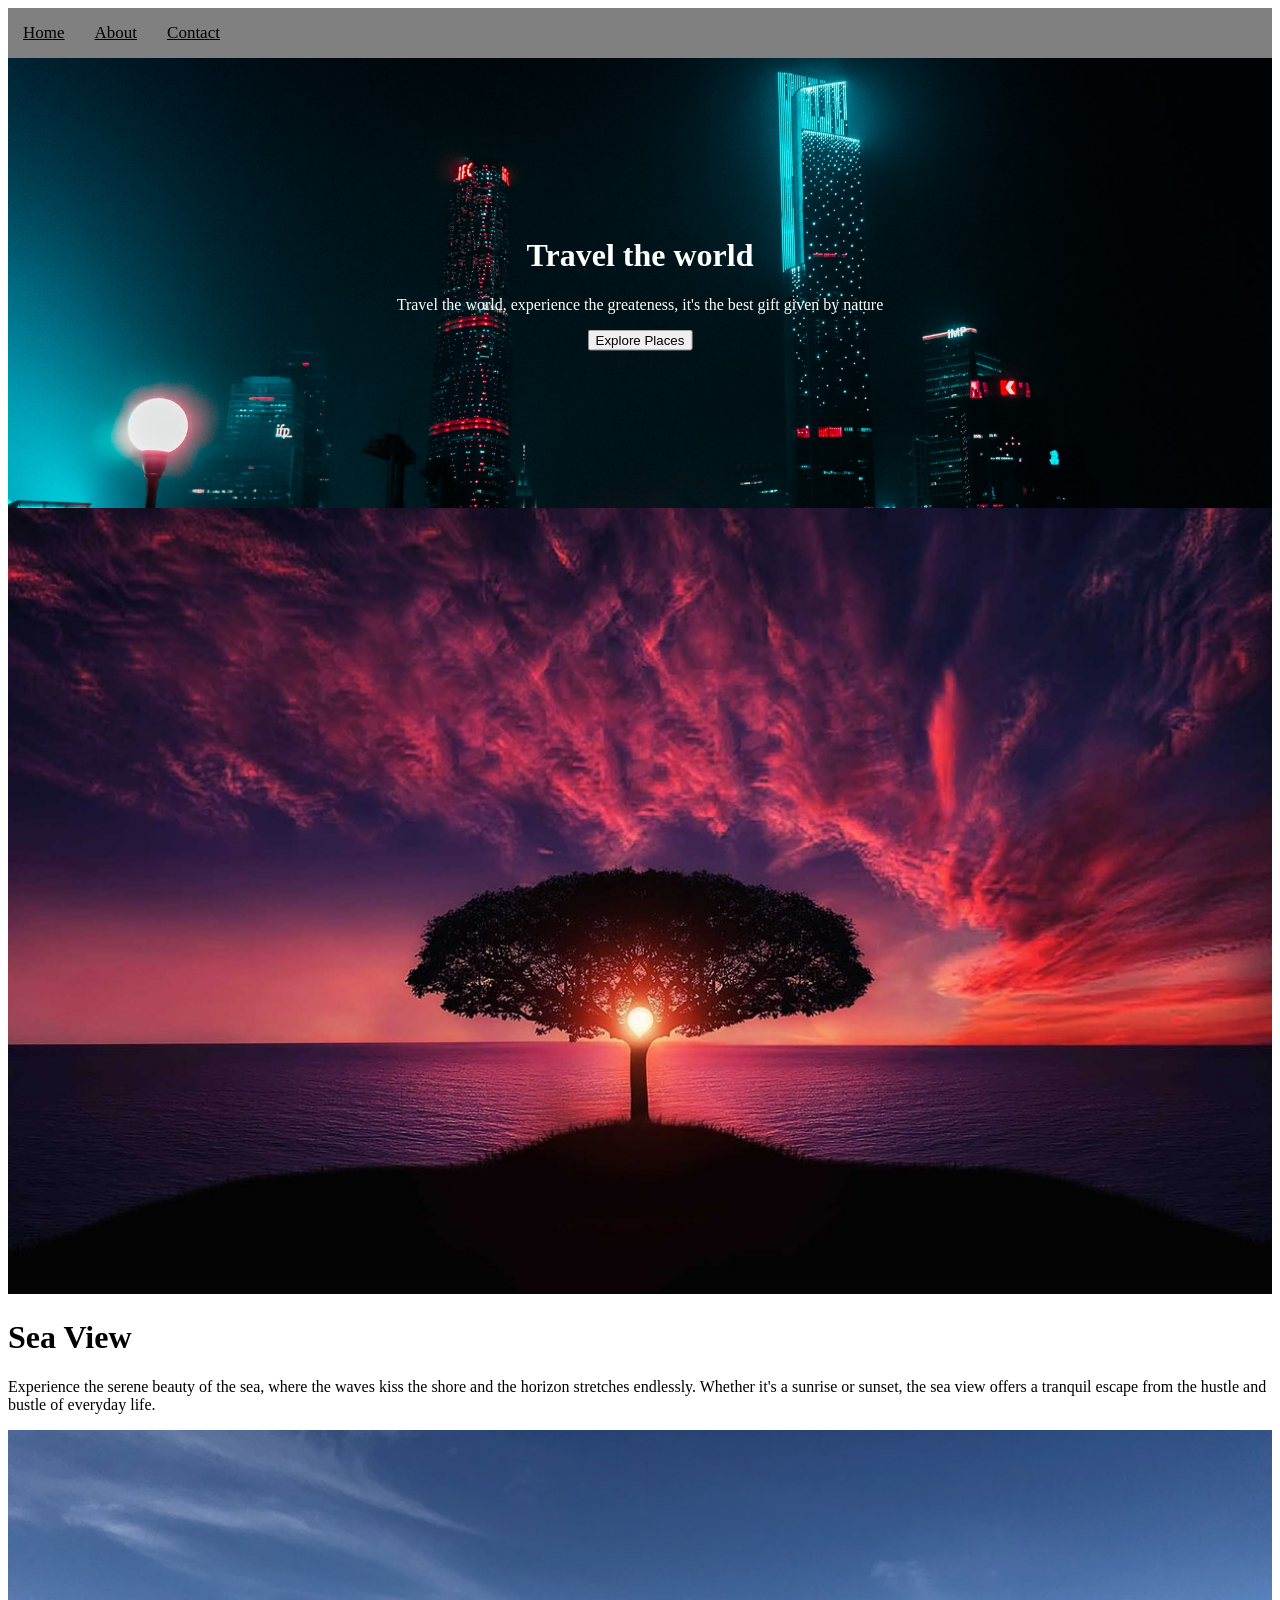
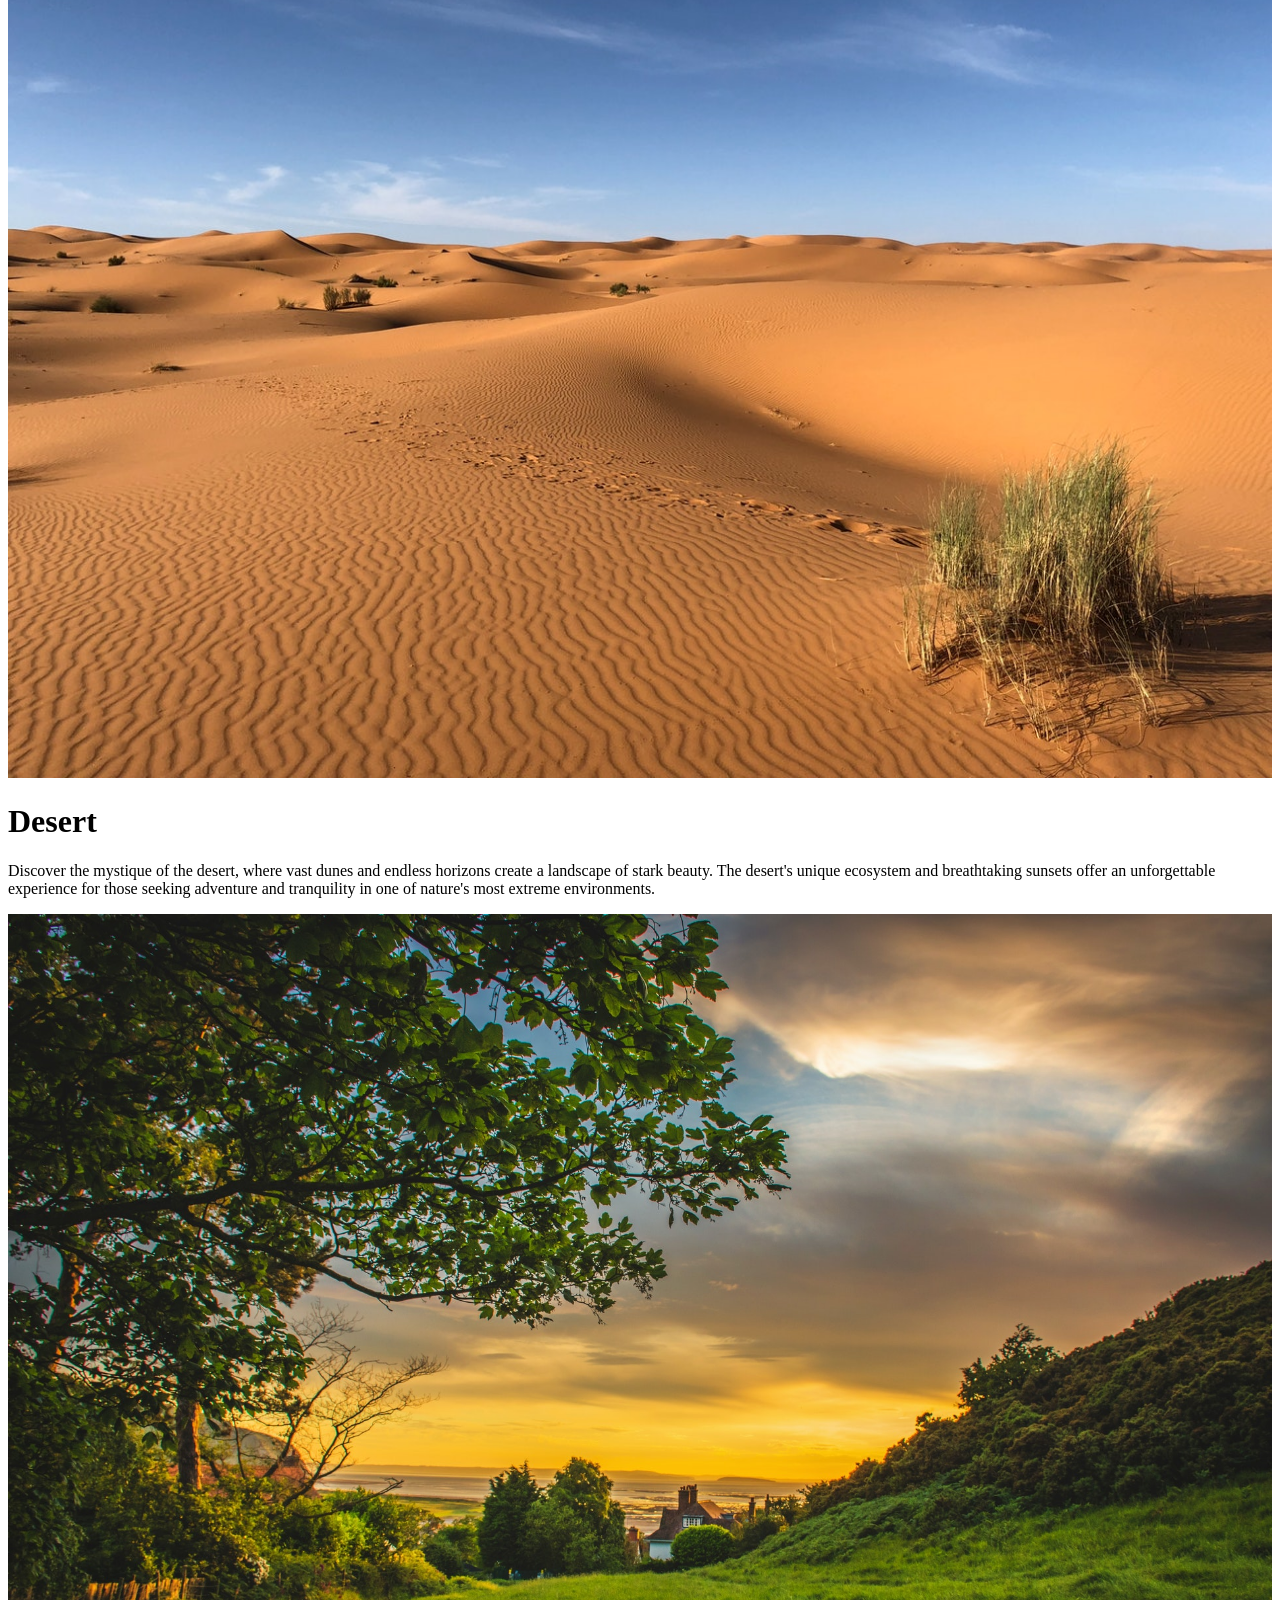
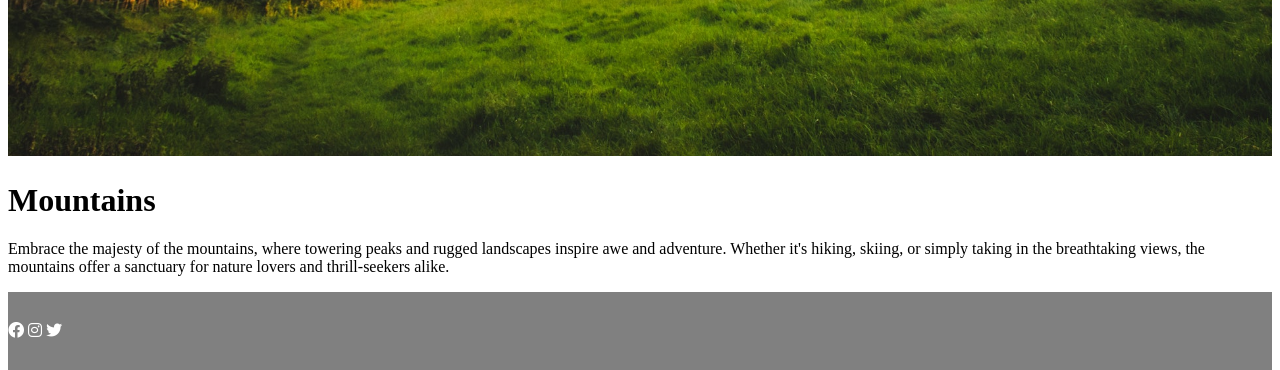
<file: Assigment#1_f2023266379/index.html>
<!DOCTYPE html>
<html lang="en">
<head>
    <meta charset="UTF-8">
    <meta name="viewport" content="width=device-width, initial-scale=1.0">
    <title>Travel Agency</title>
</head>
<body>
    <link rel="stylesheet" href="style.css">
    <link rel="stylesheet" href="https://cdnjs.cloudflare.com/ajax/libs/font-awesome/6.0.0/css/all.min.css">
    <nav>
        <div class="topnav">
  <a href="#Home">Home</a>
  <a href="#About">About</a>
  <a href="#Contact">Contact</a>
        </div>
    </nav>

    <div class="hero-image">
  <div class="hero-text">   
    <h1>Travel the world</h1>
    <p>Travel the world, experience the greateness, it's the best gift given by nature</p>
    <button>Explore Places</button>
  </div>
</div>

<div class="Card">
    <img src="images/showcase-photo1.jpg" alt="Not Found" width="100%">
    <h1>Sea View</h1>
    <p>Experience the serene beauty of the sea, where the waves kiss the shore and the horizon stretches endlessly. Whether it's a sunrise or sunset, the sea view offers a tranquil escape from the hustle and bustle of everyday life.</p>
</div>

<div class="Card">
    <img src="images/showcase-photo2.jpg" alt="Not Found" width="100%">
    <h1>Desert</h1>
    <p>Discover the mystique of the desert, where vast dunes and endless horizons create a landscape of stark beauty. The desert's unique ecosystem and breathtaking sunsets offer an unforgettable experience for those seeking adventure and tranquility in one of nature's most extreme environments.</p>
</div>

<div class="Card">
    <img src="images/showcase-photo3.jpg" alt="Not Found" width="100%"> 
    <h1>Mountains</h1>
    <p>Embrace the majesty of the mountains, where towering peaks and rugged landscapes inspire awe and adventure. Whether it's hiking, skiing, or simply taking in the breathtaking views, the mountains offer a sanctuary for nature lovers and thrill-seekers alike.</p>
</div>

<footer class="footer">

  <div class="footer-container">

    <div class="footer-right">
      <a href="https://www.facebook.com/"><i class="fab fa-facebook"></i></a>
      <a href="https://www.instagram.com/itaha2005"><i class="fab fa-instagram"></i></a>
      <a href="https://www.twitter.com/"><i class="fab fa-twitter"></i></a>
    </div>

  </div>

</footer>


</body>
</html>
</file>
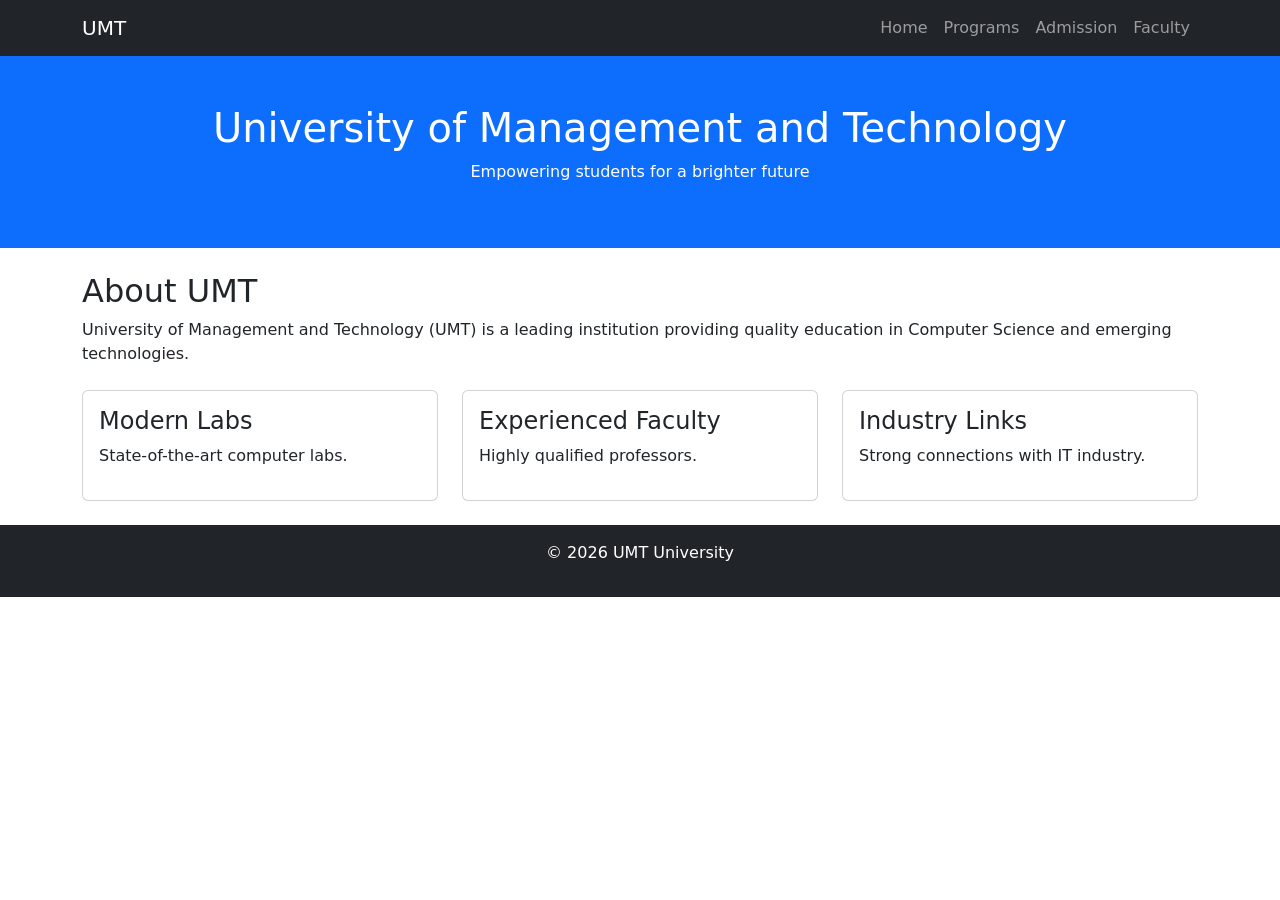
<file: Assignment#3_f2023266379/index.html>
<!DOCTYPE html>
<html lang="en">
<head>
    <meta charset="UTF-8">
    <meta name="viewport" content="width=device-width, initial-scale=1.0">
    <title>UMT</title>
    <link href="https://cdn.jsdelivr.net/npm/bootstrap@5.3.0/dist/css/bootstrap.min.css" rel="stylesheet">
</head>
<body>
    <nav class="navbar navbar-expand-lg navbar-dark bg-dark">
  <div class="container">
    <a class="navbar-brand" href="#">UMT</a>

    <button class="navbar-toggler" data-bs-toggle="collapse" data-bs-target="#menu">
      <span class="navbar-toggler-icon"></span>
    </button>

    <div class="collapse navbar-collapse" id="menu">
      <ul class="navbar-nav ms-auto">
        <li class="nav-item"><a class="nav-link" href="index.html">Home</a></li>
        <li class="nav-item"><a class="nav-link" href="programs.html">Programs</a></li>
        <li class="nav-item"><a class="nav-link" href="admission.html">Admission</a></li>
        <li class="nav-item"><a class="nav-link" href="faculty.html">Faculty</a></li>
      </ul>
    </div>
  </div>
</nav>

<div class="bg-primary text-white text-center p-5">
    <h1>University of Management and Technology</h1>
    <p>Empowering students for a brighter future</p>
</div>

<div class="container mt-4">
    <h2>About UMT</h2>
    <p>
        University of Management and Technology (UMT) is a leading institution
        providing quality education in Computer Science and emerging technologies.
    </p>
</div>

<div class="container mt-4">
    <div class="row">

        <div class="col-md-4">
            <div class="card p-3">
                <h4>Modern Labs</h4>
                <p>State-of-the-art computer labs.</p>
            </div>
        </div>

        <div class="col-md-4">
            <div class="card p-3">
                <h4>Experienced Faculty</h4>
                <p>Highly qualified professors.</p>
            </div>
        </div>

        <div class="col-md-4">
            <div class="card p-3">
                <h4>Industry Links</h4>
                <p>Strong connections with IT industry.</p>
            </div>
        </div>

    </div>
</div>

<footer class="bg-dark text-white text-center p-3 mt-4">
    <p>© 2026 UMT University</p>
</footer>

</body>
</html>
</file>
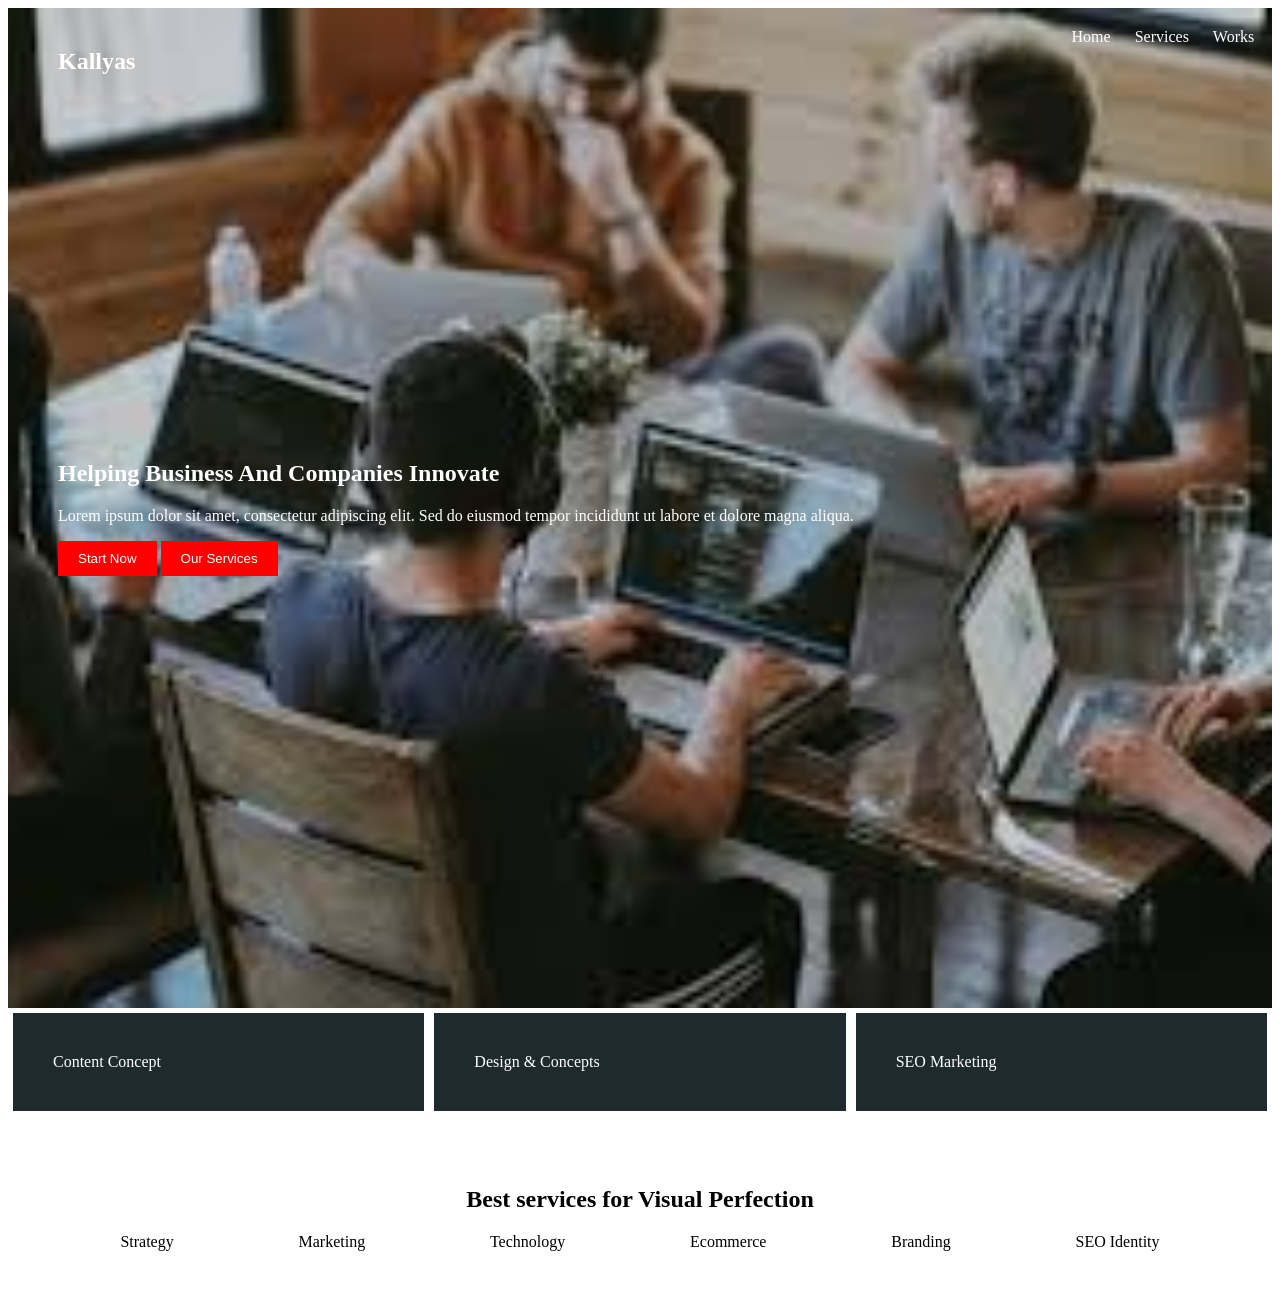
<file: Assignment#2_f2023266379/02-Assignment/index.html>
<!DOCTYPE html>
<html lang="en">
<head>
    <meta charset="UTF-8">
    <meta name="viewport" content="width=device-width, initial-scale=1.0">
    <title>Photoshop to HTML</title>
</head>
<body>
    <link rel="stylesheet" href="style.css">
    <header class="navbar">
    <h2>Kallyas</h2>
    <nav>
        <a href="#">Home</a>
        <a href="#">Services</a>
        <a href="#">Works</a>
        <a href="#">Contact</a>
    </nav>
</header>

<section class="hero">
    <div class="hero-content">
        <h1>Helping Business And Companies Innovate</h1>
        <p>Lorem ipsum dolor sit amet, consectetur adipiscing elit. Sed do eiusmod tempor incididunt ut labore et dolore magna aliqua.</p>
        <button>Start Now</button>
        <button>Our Services</button>
    </div>
</section>

<section class="services">
    <div class="card">Content Concept</div>
    <div class="card">Design & Concepts</div>
    <div class="card">SEO Marketing</div>
</section>

<section class="features">
    <h2>Best services for Visual Perfection</h2>

    <div class="feature-box">
        <div>Strategy</div>
        <div>Marketing</div>
        <div>Technology</div>
        <div>Ecommerce</div>
        <div>Branding</div>
        <div>SEO Identity</div>
    </div>
</section>
</body>
</html>
</file>
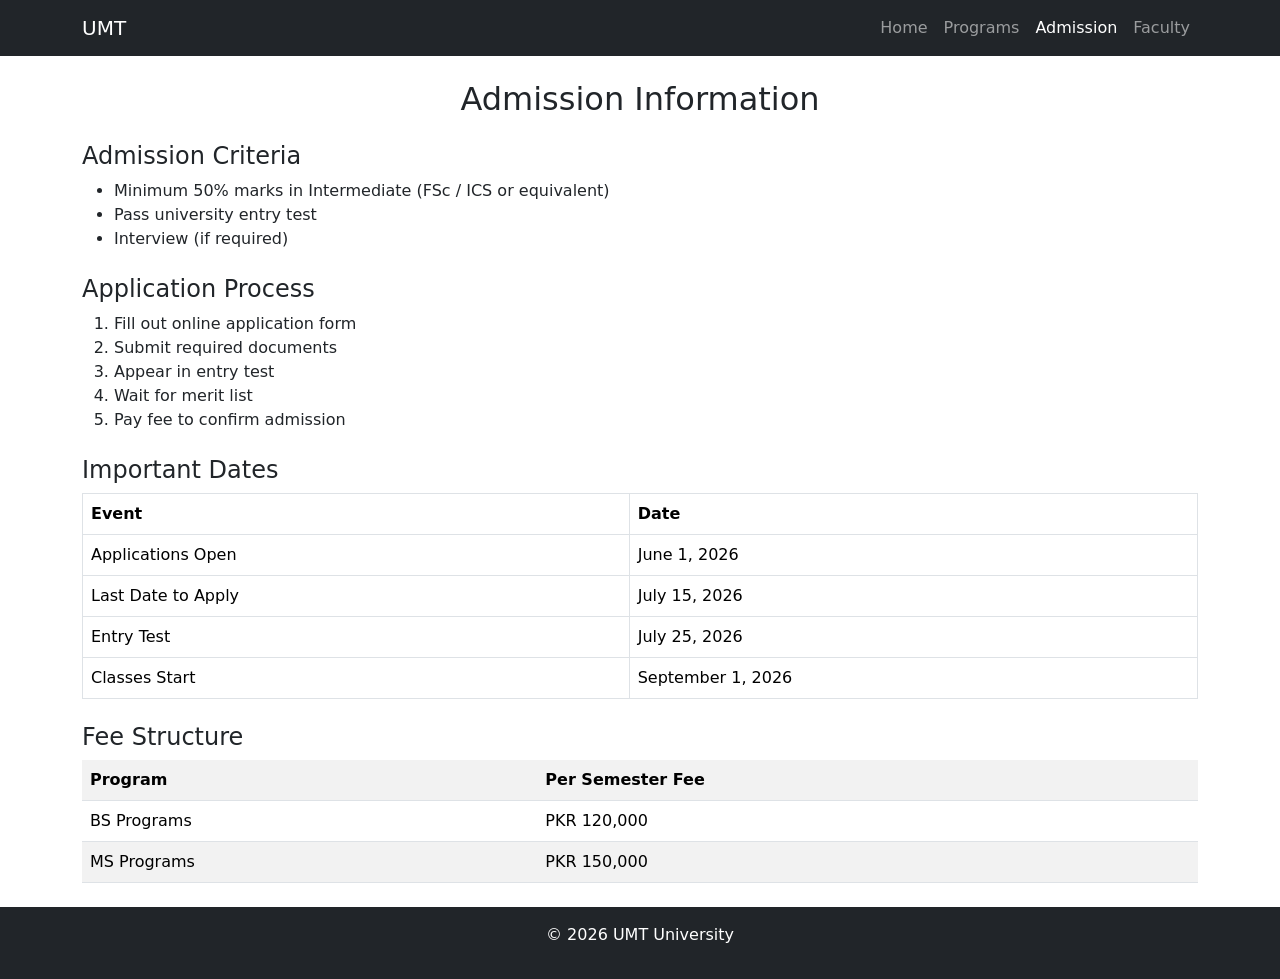
<file: Assignment#3_f2023266379/admission.html>
<!DOCTYPE html>
<html lang="en">
<head>
    <meta charset="UTF-8">
    <meta name="viewport" content="width=device-width, initial-scale=1.0">
    <title>Admission - UMT</title>

    <!-- Bootstrap CSS -->
    <link href="https://cdn.jsdelivr.net/npm/bootstrap@5.3.0/dist/css/bootstrap.min.css" rel="stylesheet">
</head>
<body>

<!-- Navbar -->
<nav class="navbar navbar-expand-lg navbar-dark bg-dark">
  <div class="container">
    <a class="navbar-brand" href="index.html">UMT</a>

    <button class="navbar-toggler" data-bs-toggle="collapse" data-bs-target="#menu">
      <span class="navbar-toggler-icon"></span>
    </button>

    <div class="collapse navbar-collapse" id="menu">
      <ul class="navbar-nav ms-auto">
        <li class="nav-item"><a class="nav-link" href="index.html">Home</a></li>
        <li class="nav-item"><a class="nav-link" href="programs.html">Programs</a></li>
        <li class="nav-item"><a class="nav-link active" href="admission.html">Admission</a></li>
        <li class="nav-item"><a class="nav-link" href="faculty.html">Faculty</a></li>
      </ul>
    </div>
  </div>
</nav>

<!-- Page Heading -->
<div class="container mt-4">
    <h2 class="text-center">Admission Information</h2>
</div>

<!-- Admission Criteria -->
<div class="container mt-4">
    <h4>Admission Criteria</h4>
    <ul>
        <li>Minimum 50% marks in Intermediate (FSc / ICS or equivalent)</li>
        <li>Pass university entry test</li>
        <li>Interview (if required)</li>
    </ul>
</div>

<!-- Application Process -->
<div class="container mt-4">
    <h4>Application Process</h4>
    <ol>
        <li>Fill out online application form</li>
        <li>Submit required documents</li>
        <li>Appear in entry test</li>
        <li>Wait for merit list</li>
        <li>Pay fee to confirm admission</li>
    </ol>
</div>

<!-- Important Dates -->
<div class="container mt-4">
    <h4>Important Dates</h4>
    <table class="table table-bordered">
        <tr>
            <th>Event</th>
            <th>Date</th>
        </tr>
        <tr>
            <td>Applications Open</td>
            <td>June 1, 2026</td>
        </tr>
        <tr>
            <td>Last Date to Apply</td>
            <td>July 15, 2026</td>
        </tr>
        <tr>
            <td>Entry Test</td>
            <td>July 25, 2026</td>
        </tr>
        <tr>
            <td>Classes Start</td>
            <td>September 1, 2026</td>
        </tr>
    </table>
</div>

<!-- Fee Structure -->
<div class="container mt-4">
    <h4>Fee Structure</h4>
    <table class="table table-striped">
        <tr>
            <th>Program</th>
            <th>Per Semester Fee</th>
        </tr>
        <tr>
            <td>BS Programs</td>
            <td>PKR 120,000</td>
        </tr>
        <tr>
            <td>MS Programs</td>
            <td>PKR 150,000</td>
        </tr>
    </table>
</div>

<!-- Footer -->
<footer class="bg-dark text-white text-center p-3 mt-4">
    <p>© 2026 UMT University</p>
</footer>

<!-- Bootstrap JS -->
<script src="https://cdn.jsdelivr.net/npm/bootstrap@5.3.0/dist/js/bootstrap.bundle.min.js"></script>

</body>
</html>
</file>
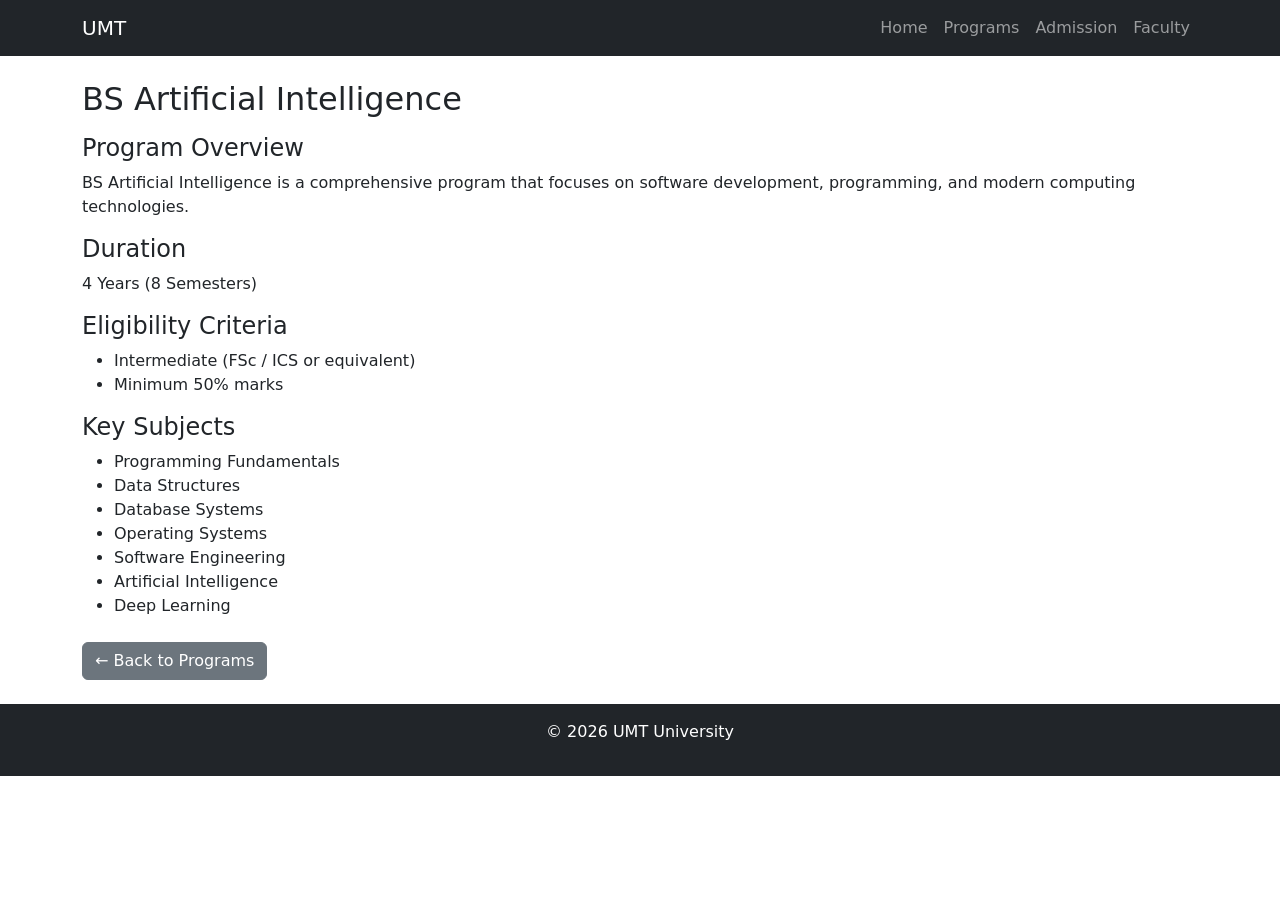
<file: Assignment#3_f2023266379/BS-AI.html>
<!DOCTYPE html>
<html lang="en">
<head>
    <meta charset="UTF-8">
    <meta name="viewport" content="width=device-width, initial-scale=1.0">
    <title>BS Artificial Intelligence</title>

    <link href="https://cdn.jsdelivr.net/npm/bootstrap@5.3.0/dist/css/bootstrap.min.css" rel="stylesheet">
</head>
<body>
    <nav class="navbar navbar-expand-lg navbar-dark bg-dark">
  <div class="container">
    <a class="navbar-brand" href="index.html">UMT</a>

    <button class="navbar-toggler" data-bs-toggle="collapse" data-bs-target="#menu">
      <span class="navbar-toggler-icon"></span>
    </button>

    <div class="collapse navbar-collapse" id="menu">
      <ul class="navbar-nav ms-auto">
        <li class="nav-item"><a class="nav-link" href="index.html">Home</a></li>
        <li class="nav-item"><a class="nav-link" href="programs.html">Programs</a></li>
        <li class="nav-item"><a class="nav-link" href="admission.html">Admission</a></li>
        <li class="nav-item"><a class="nav-link" href="faculty.html">Faculty</a></li>
      </ul>
    </div>
  </div>
</nav>

<div class="container mt-4">
    <h2>BS Artificial Intelligence</h2>
</div>

<div class="container mt-3">
    <h4>Program Overview</h4>
    <p>
        BS Artificial Intelligence is a comprehensive program that focuses on software
        development, programming, and modern computing technologies.
    </p>
</div>

<div class="container mt-3">
    <h4>Duration</h4>
    <p>4 Years (8 Semesters)</p>
</div>

<div class="container mt-3">
    <h4>Eligibility Criteria</h4>
    <ul>
        <li>Intermediate (FSc / ICS or equivalent)</li>
        <li>Minimum 50% marks</li>
    </ul>
</div>

<div class="container mt-3">
    <h4>Key Subjects</h4>
    <ul>
        <li>Programming Fundamentals</li>
        <li>Data Structures</li>
        <li>Database Systems</li>
        <li>Operating Systems</li>
        <li>Software Engineering</li>
        <li>Artificial Intelligence</li>
        <li>Deep Learning</li>
    </ul>
</div>

<div class="container mt-4">
    <a href="programs.html" class="btn btn-secondary">← Back to Programs</a>
</div>

<footer class="bg-dark text-white text-center p-3 mt-4">
    <p>© 2026 UMT University</p>
</footer>

</body>
</file>
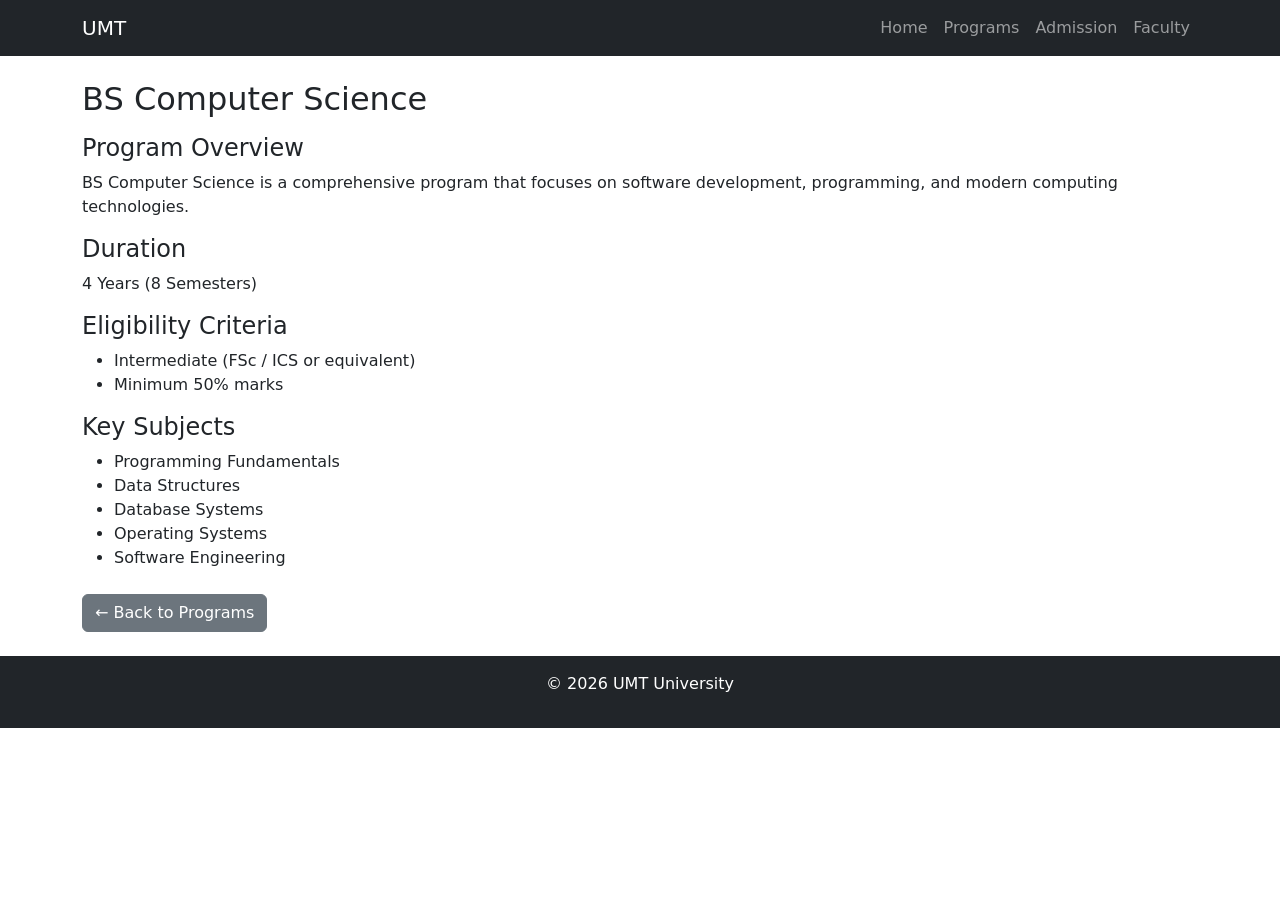
<file: Assignment#3_f2023266379/BS-CS.html>
<!DOCTYPE html>
<html lang="en">
<head>
    <meta charset="UTF-8">
    <meta name="viewport" content="width=device-width, initial-scale=1.0">
    <title>BS Computer Science</title>

    <link href="https://cdn.jsdelivr.net/npm/bootstrap@5.3.0/dist/css/bootstrap.min.css" rel="stylesheet">
</head>
<body>
    <nav class="navbar navbar-expand-lg navbar-dark bg-dark">
  <div class="container">
    <a class="navbar-brand" href="index.html">UMT</a>

    <button class="navbar-toggler" data-bs-toggle="collapse" data-bs-target="#menu">
      <span class="navbar-toggler-icon"></span>
    </button>

    <div class="collapse navbar-collapse" id="menu">
      <ul class="navbar-nav ms-auto">
        <li class="nav-item"><a class="nav-link" href="index.html">Home</a></li>
        <li class="nav-item"><a class="nav-link" href="programs.html">Programs</a></li>
        <li class="nav-item"><a class="nav-link" href="admission.html">Admission</a></li>
        <li class="nav-item"><a class="nav-link" href="faculty.html">Faculty</a></li>
      </ul>
    </div>
  </div>
</nav>

<div class="container mt-4">
    <h2>BS Computer Science</h2>
</div>

<div class="container mt-3">
    <h4>Program Overview</h4>
    <p>
        BS Computer Science is a comprehensive program that focuses on software
        development, programming, and modern computing technologies.
    </p>
</div>

<div class="container mt-3">
    <h4>Duration</h4>
    <p>4 Years (8 Semesters)</p>
</div>

<div class="container mt-3">
    <h4>Eligibility Criteria</h4>
    <ul>
        <li>Intermediate (FSc / ICS or equivalent)</li>
        <li>Minimum 50% marks</li>
    </ul>
</div>

<div class="container mt-3">
    <h4>Key Subjects</h4>
    <ul>
        <li>Programming Fundamentals</li>
        <li>Data Structures</li>
        <li>Database Systems</li>
        <li>Operating Systems</li>
        <li>Software Engineering</li>
    </ul>
</div>

<div class="container mt-4">
    <a href="programs.html" class="btn btn-secondary">← Back to Programs</a>
</div>

<footer class="bg-dark text-white text-center p-3 mt-4">
    <p>© 2026 UMT University</p>
</footer>

</body>
</file>
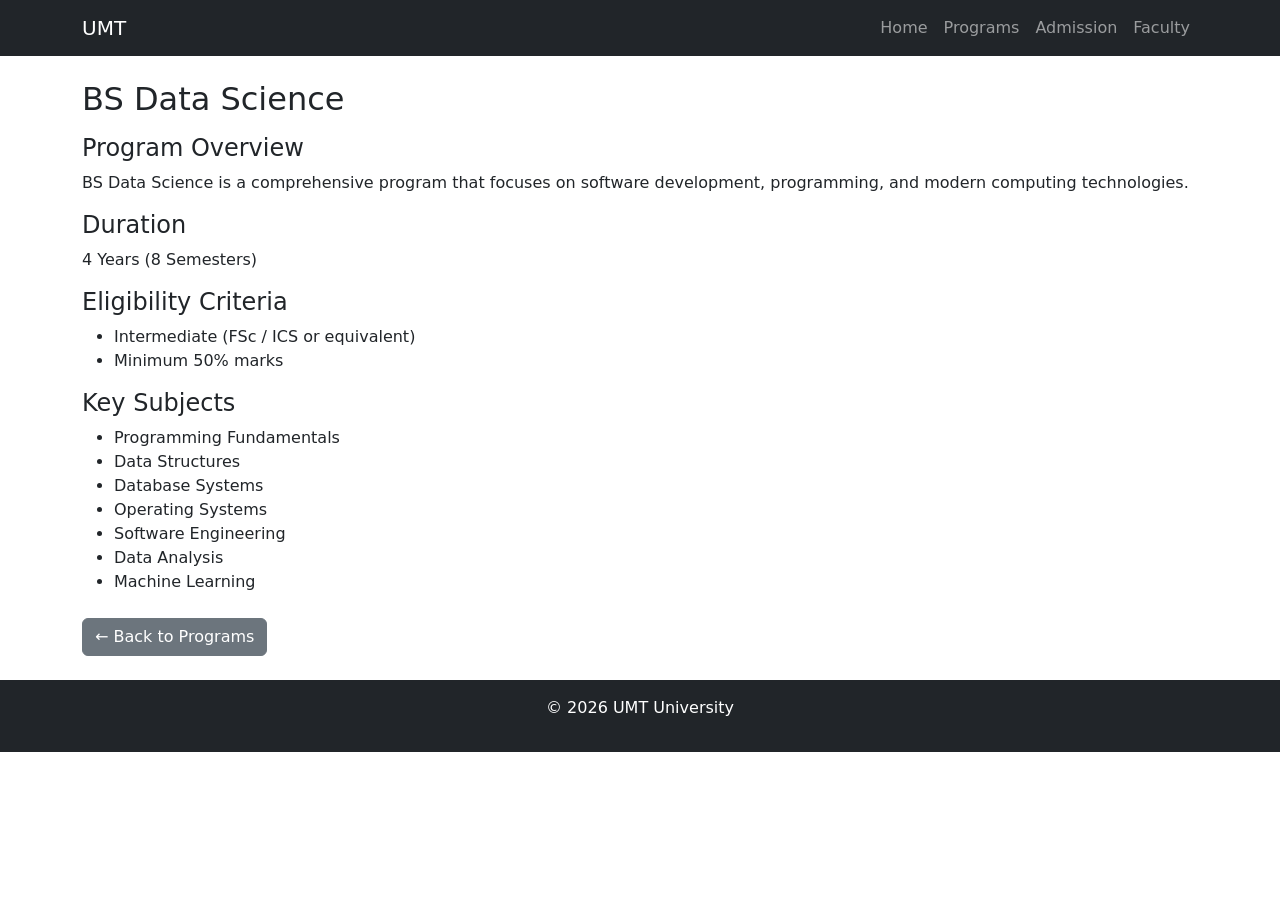
<file: Assignment#3_f2023266379/BS-DS.html>
<!DOCTYPE html>
<html lang="en">
<head>
    <meta charset="UTF-8">
    <meta name="viewport" content="width=device-width, initial-scale=1.0">
    <title>BS Data Science</title>

    <link href="https://cdn.jsdelivr.net/npm/bootstrap@5.3.0/dist/css/bootstrap.min.css" rel="stylesheet">
</head>
<body>
    <nav class="navbar navbar-expand-lg navbar-dark bg-dark">
  <div class="container">
    <a class="navbar-brand" href="index.html">UMT</a>

    <button class="navbar-toggler" data-bs-toggle="collapse" data-bs-target="#menu">
      <span class="navbar-toggler-icon"></span>
    </button>

    <div class="collapse navbar-collapse" id="menu">
      <ul class="navbar-nav ms-auto">
        <li class="nav-item"><a class="nav-link" href="index.html">Home</a></li>
        <li class="nav-item"><a class="nav-link" href="programs.html">Programs</a></li>
        <li class="nav-item"><a class="nav-link" href="admission.html">Admission</a></li>
        <li class="nav-item"><a class="nav-link" href="faculty.html">Faculty</a></li>
      </ul>
    </div>
  </div>
</nav>

<div class="container mt-4">
    <h2>BS Data Science</h2>
</div>

<div class="container mt-3">
    <h4>Program Overview</h4>
    <p>
        BS Data Science is a comprehensive program that focuses on software
        development, programming, and modern computing technologies.
    </p>
</div>

<div class="container mt-3">
    <h4>Duration</h4>
    <p>4 Years (8 Semesters)</p>
</div>

<div class="container mt-3">
    <h4>Eligibility Criteria</h4>
    <ul>
        <li>Intermediate (FSc / ICS or equivalent)</li>
        <li>Minimum 50% marks</li>
    </ul>
</div>

<div class="container mt-3">
    <h4>Key Subjects</h4>
    <ul>
        <li>Programming Fundamentals</li>
        <li>Data Structures</li>
        <li>Database Systems</li>
        <li>Operating Systems</li>
        <li>Software Engineering</li>
        <li>Data Analysis</li>
        <li>Machine Learning</li>
    </ul>
</div>

<div class="container mt-4">
    <a href="programs.html" class="btn btn-secondary">← Back to Programs</a>
</div>

<footer class="bg-dark text-white text-center p-3 mt-4">
    <p>© 2026 UMT University</p>
</footer>

</body>
</file>
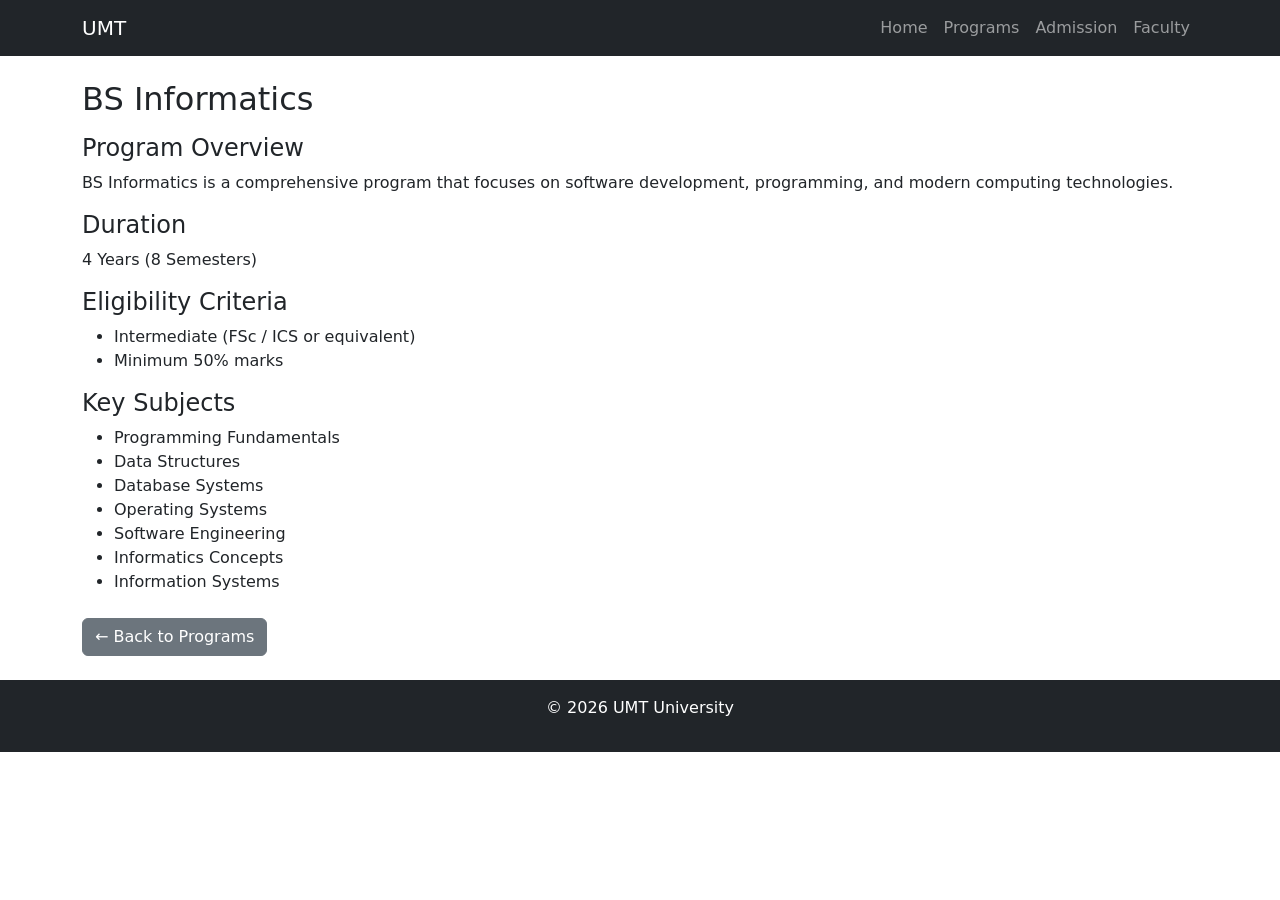
<file: Assignment#3_f2023266379/BS-Informatics.html>
<!DOCTYPE html>
<html lang="en">
<head>
    <meta charset="UTF-8">
    <meta name="viewport" content="width=device-width, initial-scale=1.0">
    <title>BS Informatics</title>

    <link href="https://cdn.jsdelivr.net/npm/bootstrap@5.3.0/dist/css/bootstrap.min.css" rel="stylesheet">
</head>
<body>
    <nav class="navbar navbar-expand-lg navbar-dark bg-dark">
  <div class="container">
    <a class="navbar-brand" href="index.html">UMT</a>

    <button class="navbar-toggler" data-bs-toggle="collapse" data-bs-target="#menu">
      <span class="navbar-toggler-icon"></span>
    </button>

    <div class="collapse navbar-collapse" id="menu">
      <ul class="navbar-nav ms-auto">
        <li class="nav-item"><a class="nav-link" href="index.html">Home</a></li>
        <li class="nav-item"><a class="nav-link" href="programs.html">Programs</a></li>
        <li class="nav-item"><a class="nav-link" href="admission.html">Admission</a></li>
        <li class="nav-item"><a class="nav-link" href="faculty.html">Faculty</a></li>
      </ul>
    </div>
  </div>
</nav>

<div class="container mt-4">
    <h2>BS Informatics</h2>
    </h2>
</div>

<div class="container mt-3">
    <h4>Program Overview</h4>
    <p>
        BS Informatics is a comprehensive program that focuses on software
        development, programming, and modern computing technologies.
    </p>
</div>

<div class="container mt-3">
    <h4>Duration</h4>
    <p>4 Years (8 Semesters)</p>
</div>

<div class="container mt-3">
    <h4>Eligibility Criteria</h4>
    <ul>
        <li>Intermediate (FSc / ICS or equivalent)</li>
        <li>Minimum 50% marks</li>
    </ul>
</div>

<div class="container mt-3">
    <h4>Key Subjects</h4>
    <ul>
        <li>Programming Fundamentals</li>
        <li>Data Structures</li>
        <li>Database Systems</li>
        <li>Operating Systems</li>
        <li>Software Engineering</li>
        <li>Informatics Concepts</li>
        <li>Information Systems</li>
    </ul>
</div>

<div class="container mt-4">
    <a href="programs.html" class="btn btn-secondary">← Back to Programs</a>
</div>

<footer class="bg-dark text-white text-center p-3 mt-4">
    <p>© 2026 UMT University</p>
</footer>

</body>
</file>
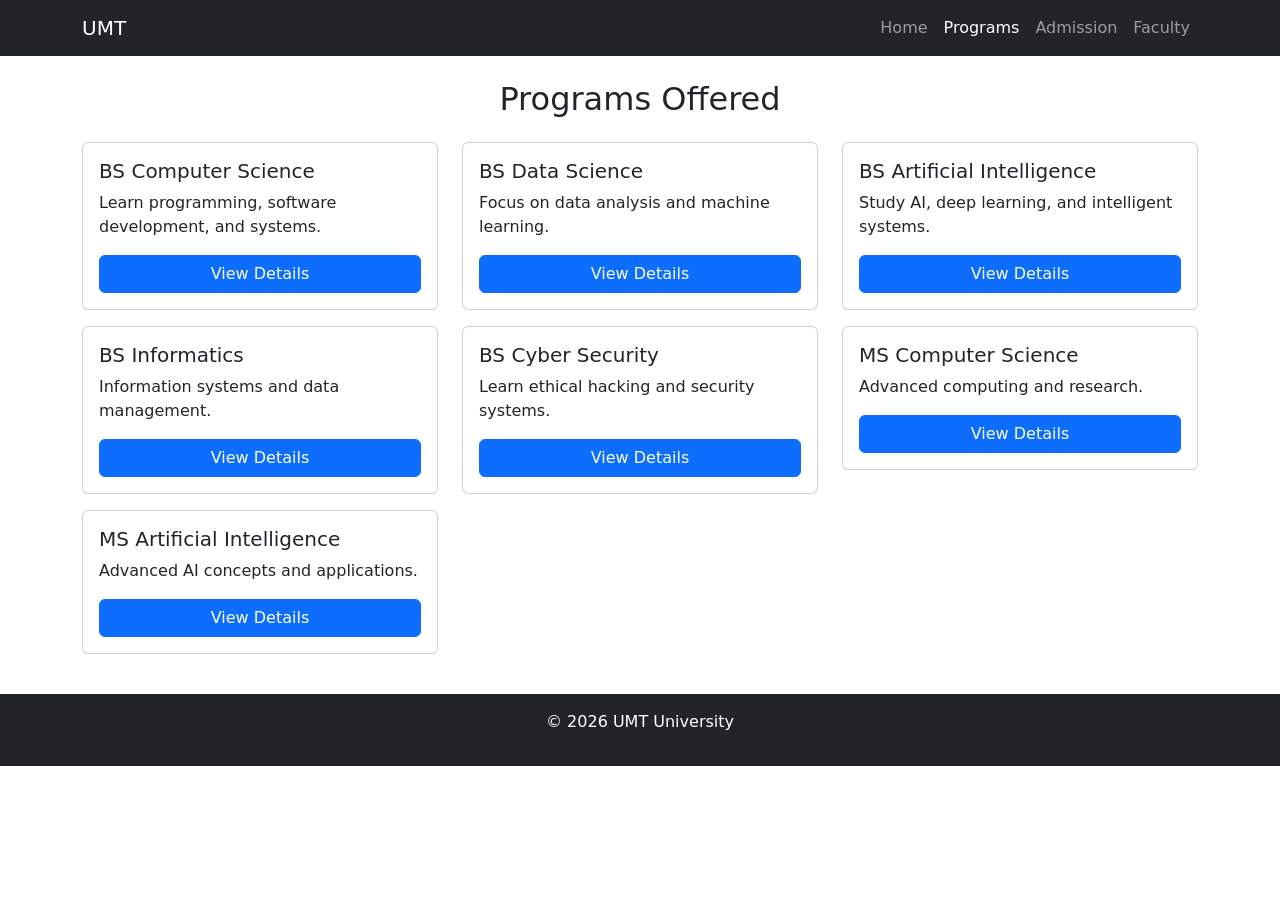
<file: Assignment#3_f2023266379/Programs.html>
<!DOCTYPE html>
<html lang="en">
<head>
    <meta charset="UTF-8">
    <meta name="viewport" content="width=device-width, initial-scale=1.0">
    <title>Programs - UMT</title>

    <link href="https://cdn.jsdelivr.net/npm/bootstrap@5.3.0/dist/css/bootstrap.min.css" rel="stylesheet">
</head>
<body>
    <nav class="navbar navbar-expand-lg navbar-dark bg-dark">
  <div class="container">
    <a class="navbar-brand" href="index.html">UMT</a>

    <button class="navbar-toggler" data-bs-toggle="collapse" data-bs-target="#menu">
      <span class="navbar-toggler-icon"></span>
    </button>

    <div class="collapse navbar-collapse" id="menu">
      <ul class="navbar-nav ms-auto">
        <li class="nav-item"><a class="nav-link" href="index.html">Home</a></li>
        <li class="nav-item"><a class="nav-link active" href="programs.html">Programs</a></li>
        <li class="nav-item"><a class="nav-link" href="admission.html">Admission</a></li>
        <li class="nav-item"><a class="nav-link" href="faculty.html">Faculty</a></li>
      </ul>
    </div>
  </div>
</nav>

<div class="container mt-4">
    <h2 class="text-center">Programs Offered</h2>
</div>

<div class="container mt-4">
  <div class="row">

    <!-- BS Computer Science -->
    <div class="col-md-4 mb-3">
      <div class="card p-3">
        <h5>BS Computer Science</h5>
        <p>Learn programming, software development, and systems.</p>
        <a href="bs-cs.html" class="btn btn-primary">View Details</a>
      </div>
    </div>

    <!-- BS Data Science -->
    <div class="col-md-4 mb-3">
      <div class="card p-3">
        <h5>BS Data Science</h5>
        <p>Focus on data analysis and machine learning.</p>
        <a href="bs-ds.html" class="btn btn-primary">View Details</a>
      </div>
    </div>

    <!-- BS AI -->
    <div class="col-md-4 mb-3">
      <div class="card p-3">
        <h5>BS Artificial Intelligence</h5>
        <p>Study AI, deep learning, and intelligent systems.</p>
        <a href="bs-ai.html" class="btn btn-primary">View Details</a>
      </div>
    </div>

    <!-- BS Informatics -->
    <div class="col-md-4 mb-3">
      <div class="card p-3">
        <h5>BS Informatics</h5>
        <p>Information systems and data management.</p>
        <a href="bs-info.html" class="btn btn-primary">View Details</a>
      </div>
    </div>

    <!-- BS Cyber Security -->
    <div class="col-md-4 mb-3">
      <div class="card p-3">
        <h5>BS Cyber Security</h5>
        <p>Learn ethical hacking and security systems.</p>
        <a href="bs-cyber.html" class="btn btn-primary">View Details</a>
      </div>
    </div>

    <!-- MS CS -->
    <div class="col-md-4 mb-3">
      <div class="card p-3">
        <h5>MS Computer Science</h5>
        <p>Advanced computing and research.</p>
        <a href="ms-cs.html" class="btn btn-primary">View Details</a>
      </div>
    </div>

    <!-- MS AI -->
    <div class="col-md-4 mb-3">
      <div class="card p-3">
        <h5>MS Artificial Intelligence</h5>
        <p>Advanced AI concepts and applications.</p>
        <a href="ms-ai.html" class="btn btn-primary">View Details</a>
      </div>
    </div>

  </div>
</div>

<footer class="bg-dark text-white text-center p-3 mt-4">
    <p>© 2026 UMT University</p>
</footer>

</body>
</file>
<file: Assigment#1_f2023266379/style.css>
.topnav {
  background-color: grey;
  overflow: hidden;
}

.topnav a {
  float: left;
  color: black;
  text-align: right;
  padding: 15px 15px;
  font-size: 17px;
}

body, html {
    height: 100%;
}

.hero-image {
  background-image: url(images/header-image.jpg);

  height: 50%;
  background-position: center;
  background-size: cover;
  position: relative;
}

.hero-text {
  text-align: center;
  position: absolute;
  top: 50%;
  left: 50%;
  transform: translate(-50%, -50%);
  color: white;
}


.footer {
  background: grey;
  color: white;
  padding: 30px 0;
}
.footer a {
  color: white;
  text-align: center;
}
</file>
<file: Assignment#2_f2023266379/02-Assignment/style.css>
.navbar {
    display: flex;
    justify-content: space-between;
    padding: 20px 50px;
    background: transparent;
    color: white;
    position: absolute;
    width: 100%;
}
.navbar a {
    margin: 0 10px;
    color: white;
    text-decoration: none;
}
.hero {
    height: 100vh;
    background: url("images/image.png") no-repeat center/cover;
    display: flex;
    align-items: center;
    color: white;
    padding: 50px;
}

.hero button {
    background: red;
    border: none;
    padding: 10px 20px;
    color: white;
}
.services {
    display: flex;
}

.card {
    flex: 1;
    padding: 40px;
    background: #1f2a2e;
    color: white;
    margin: 5px;
}
.features {
    text-align: center;
    padding: 50px;
}

.feature-box {
    display: flex;
    justify-content: space-around;
}
</file>
